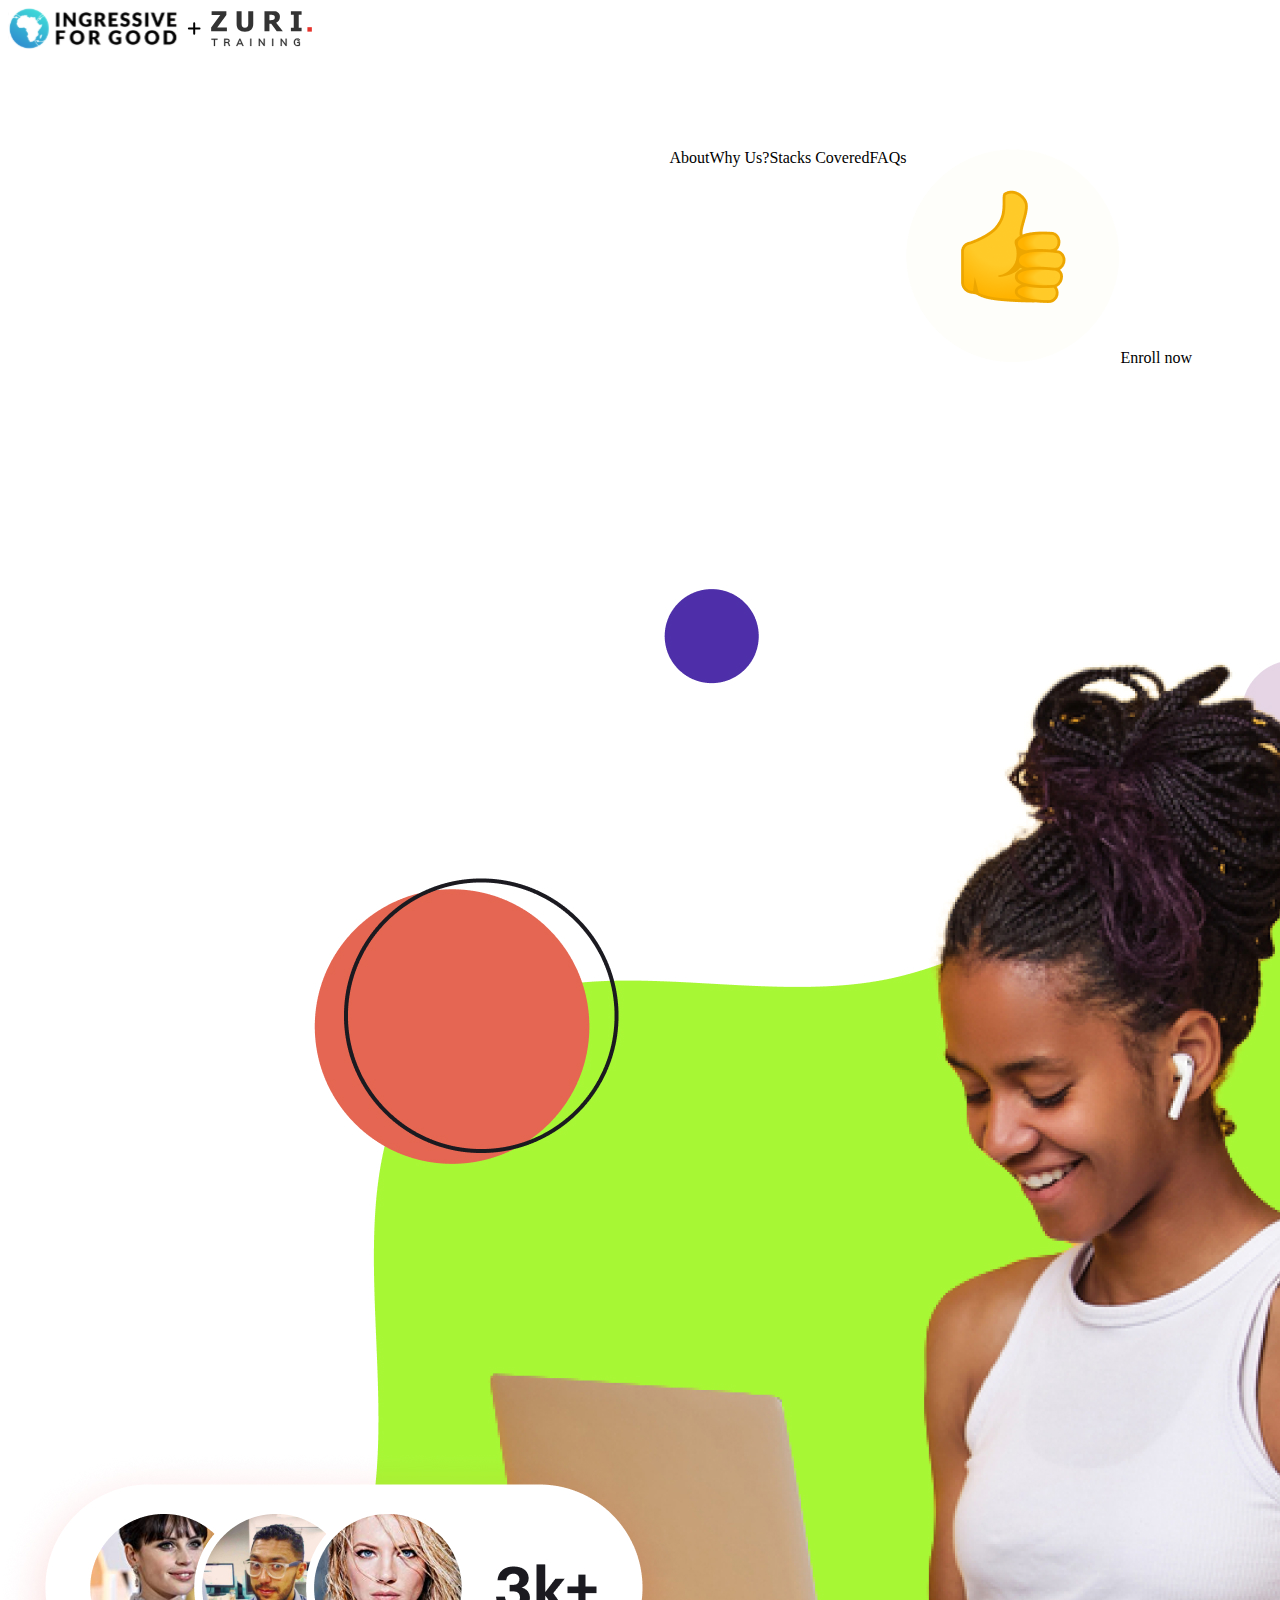
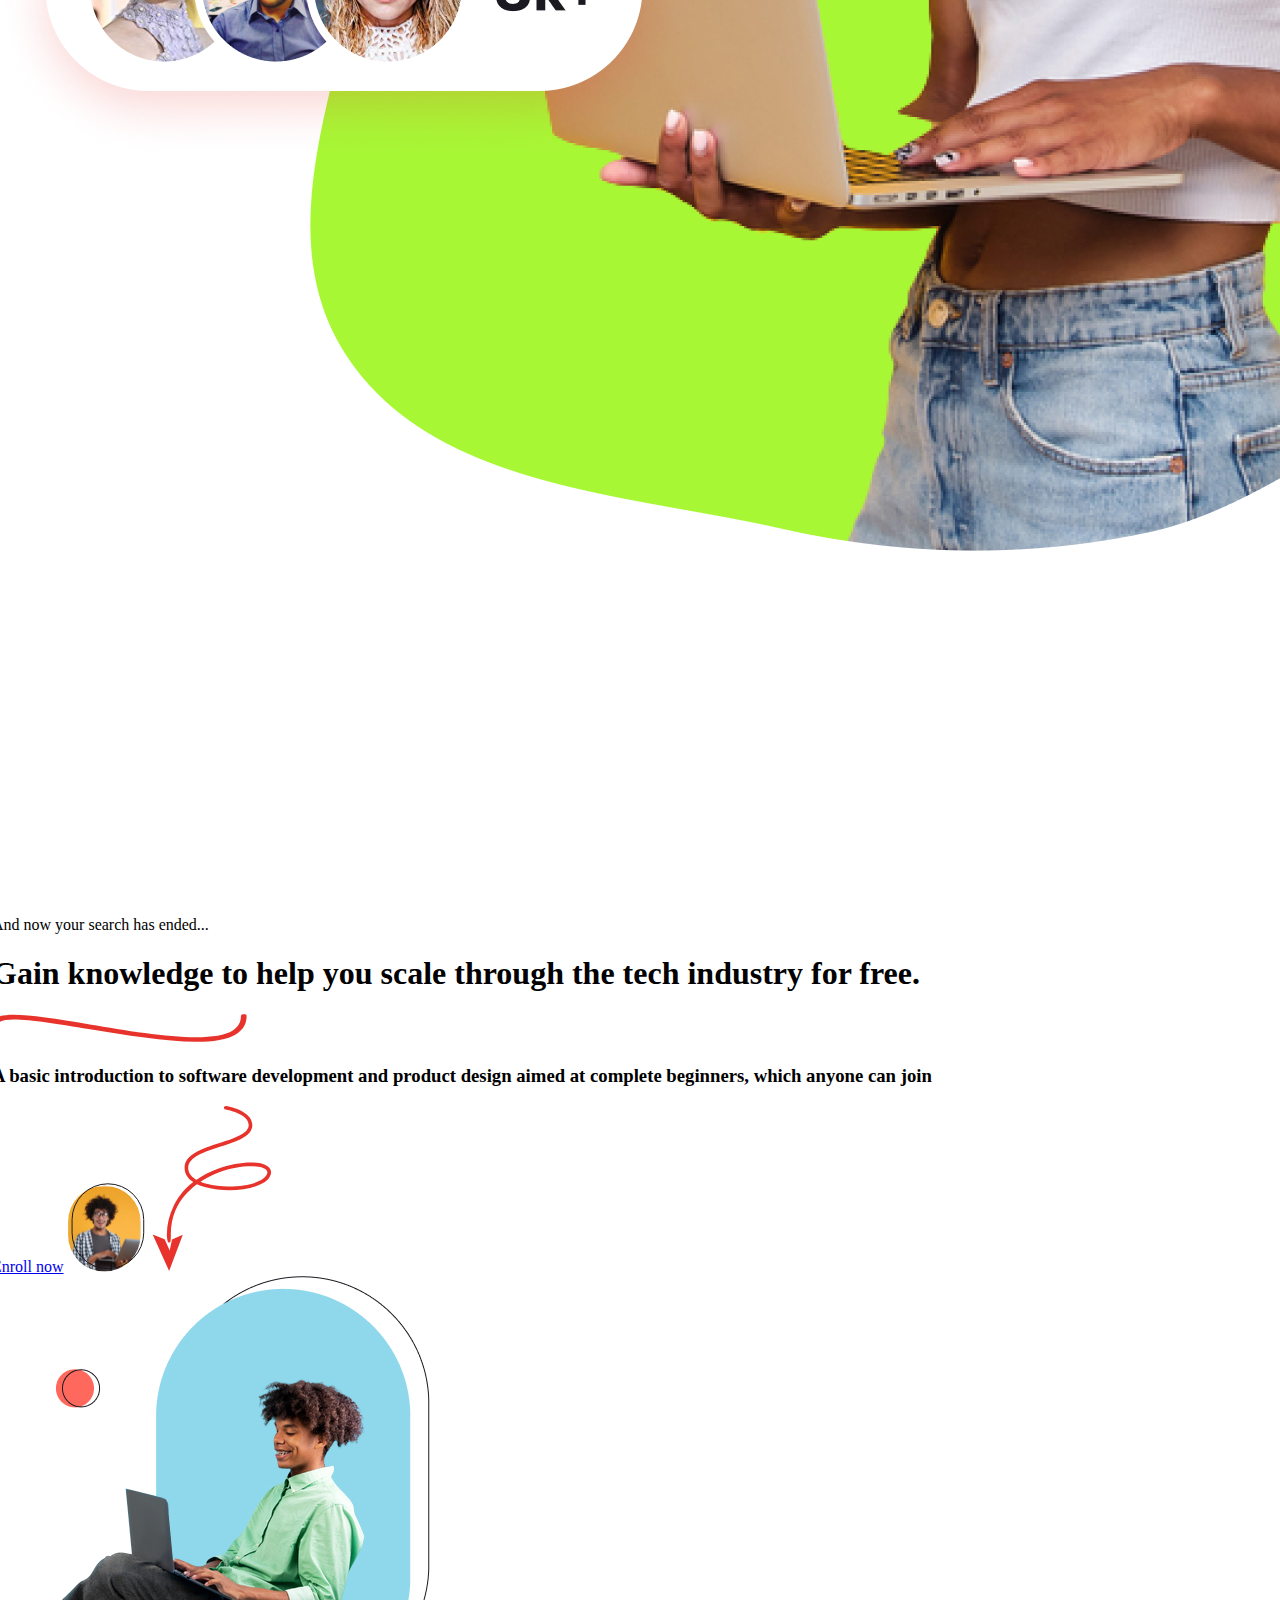
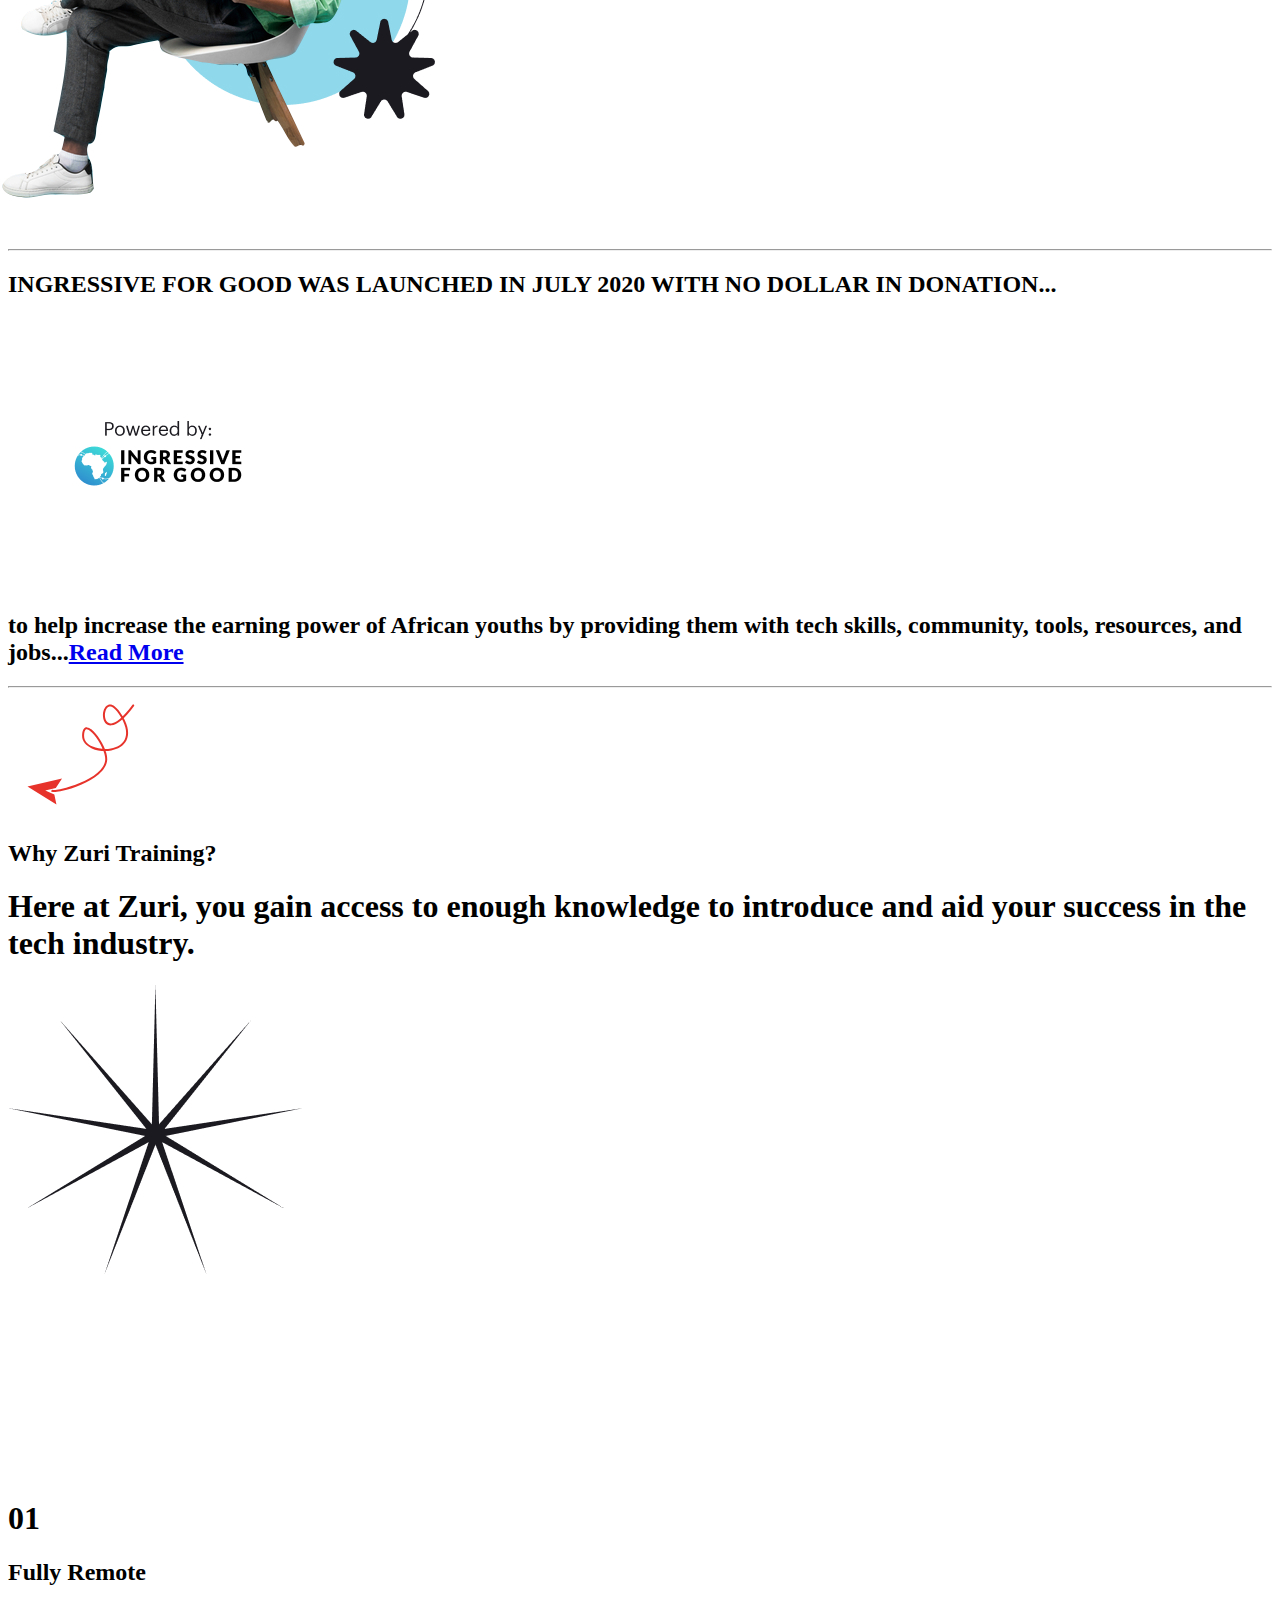
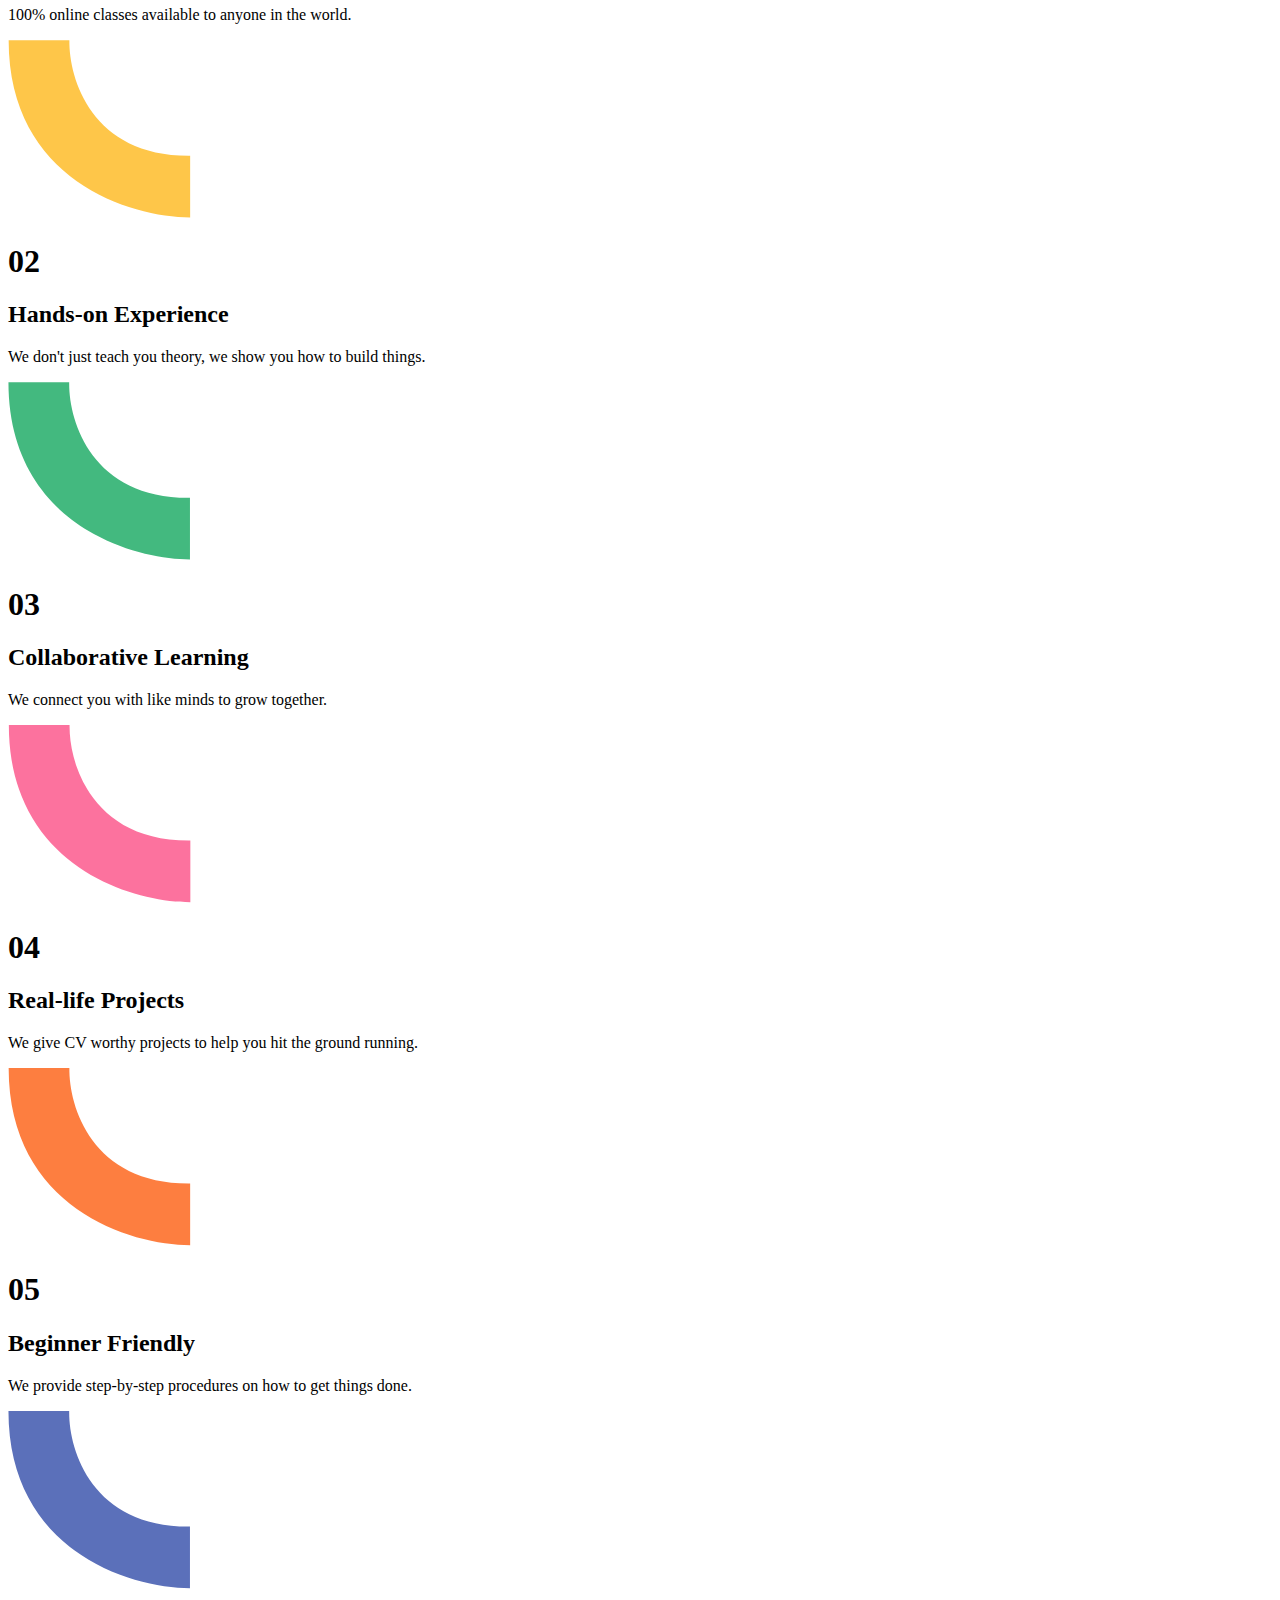
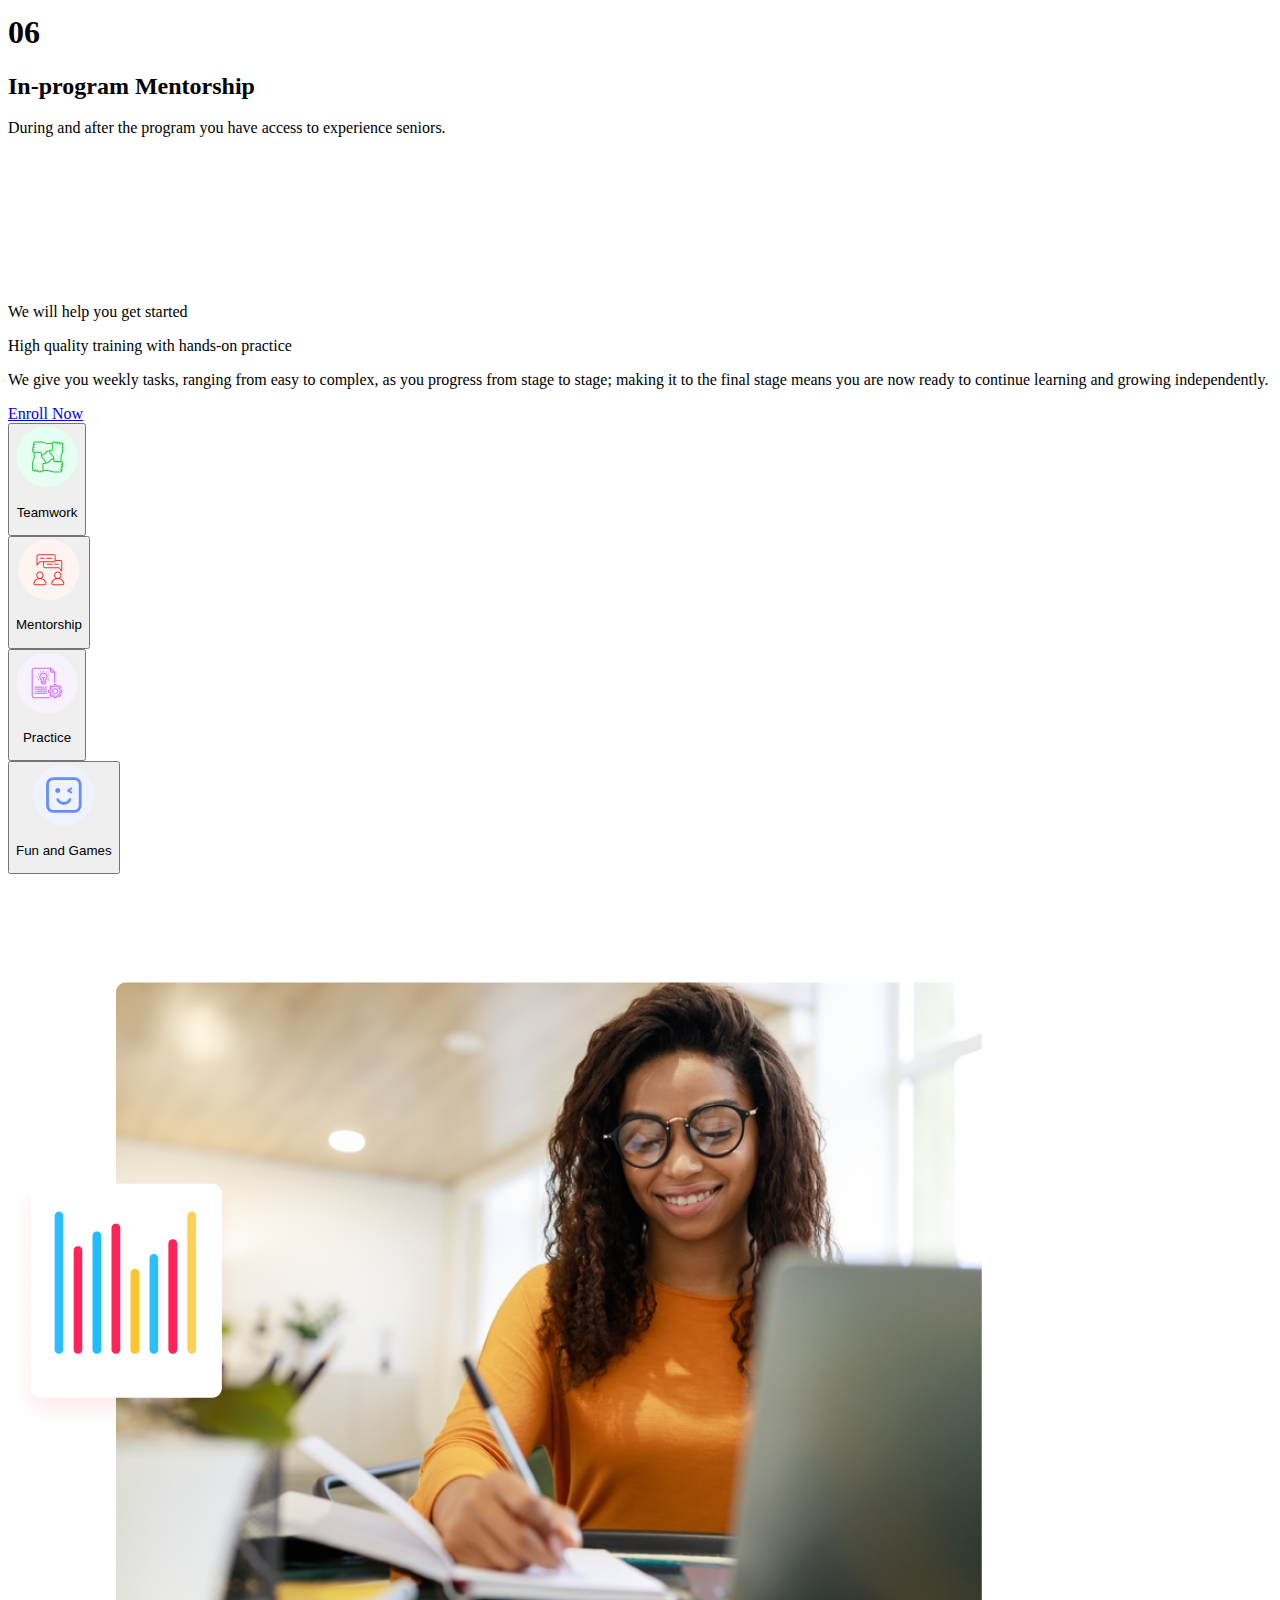
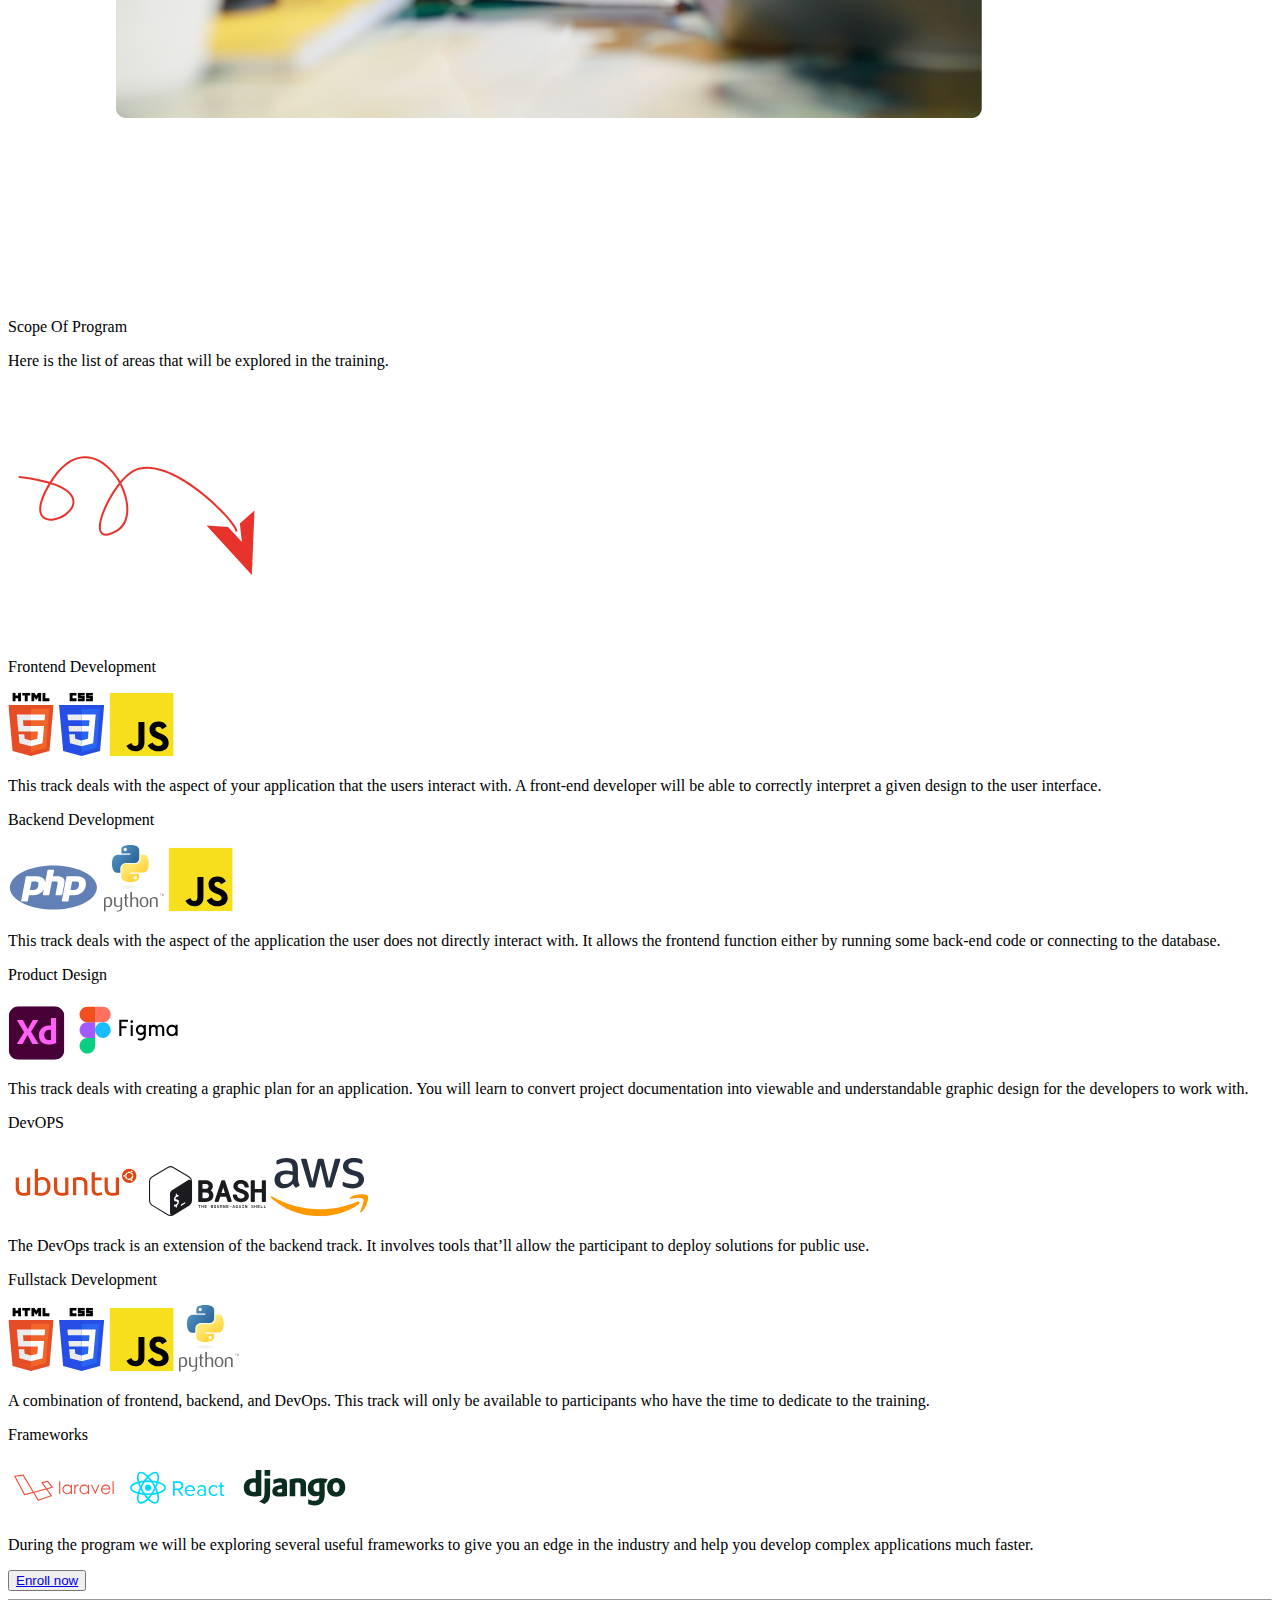
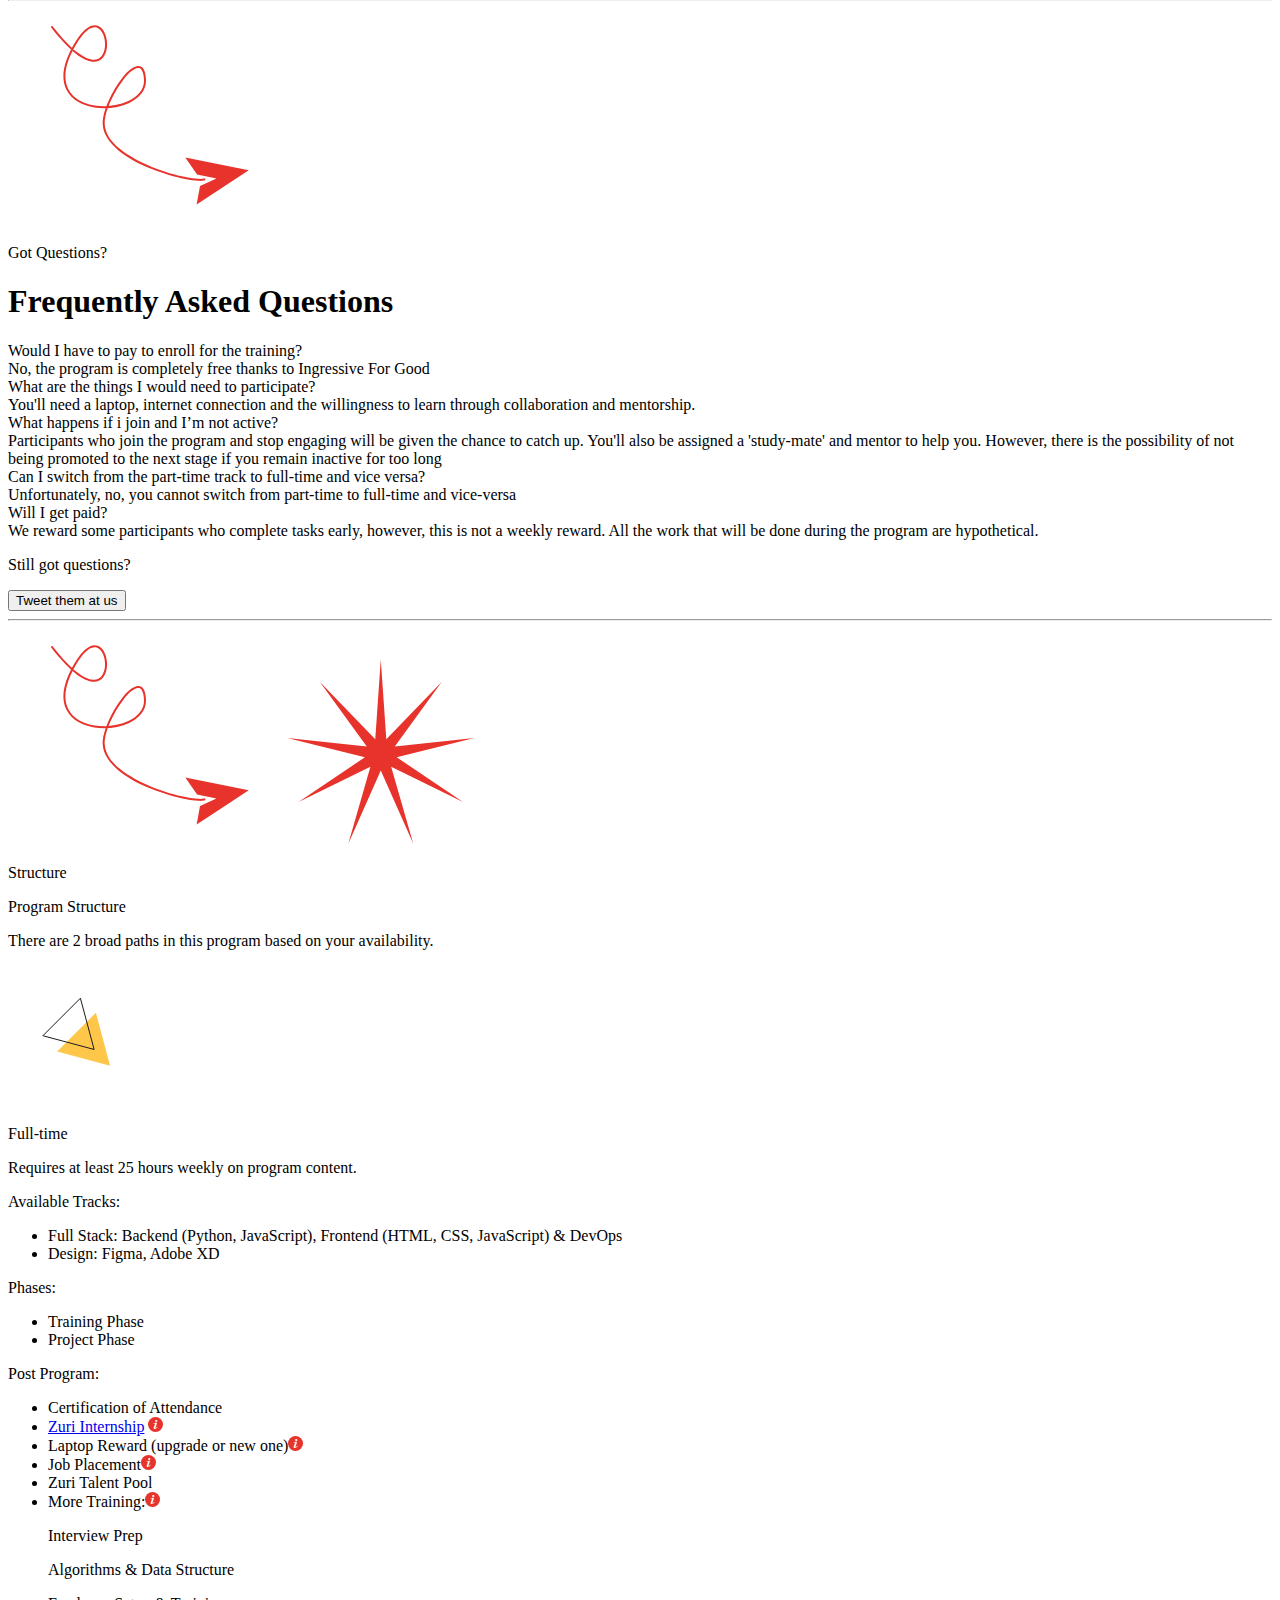
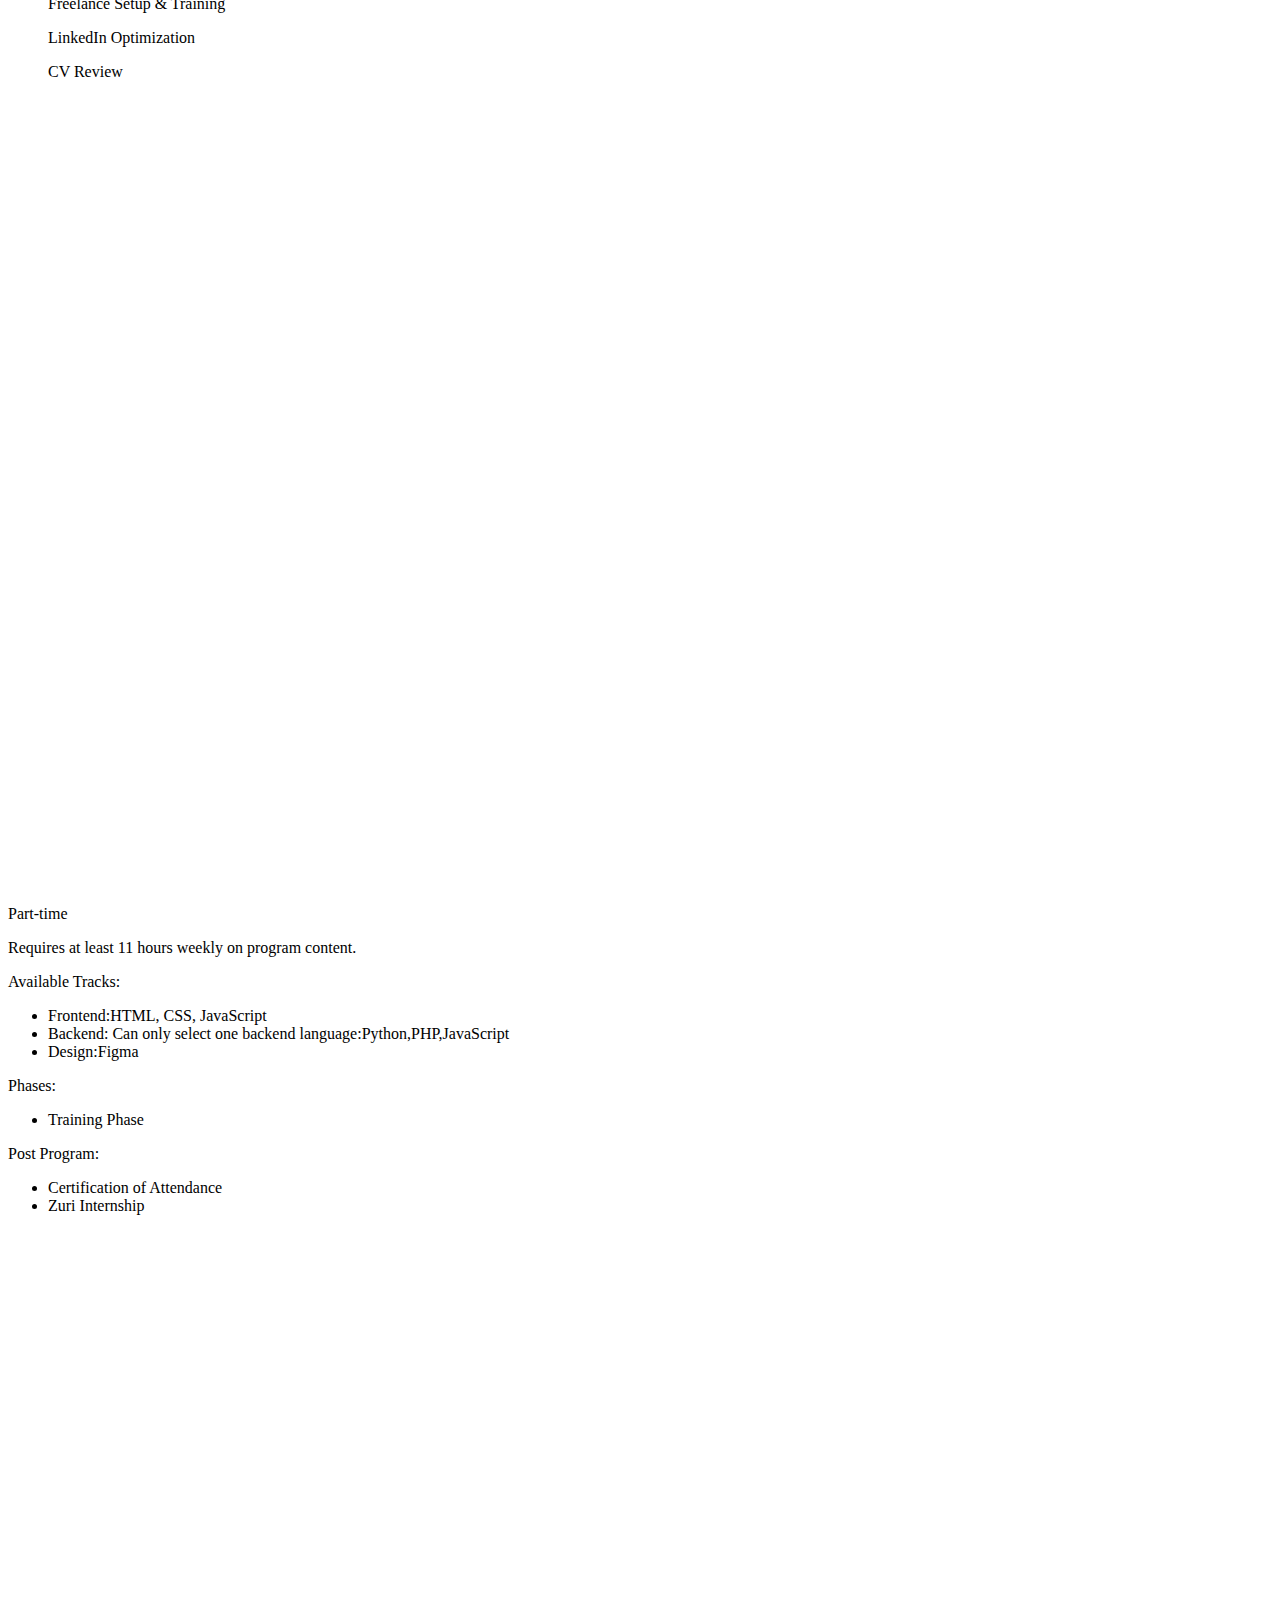
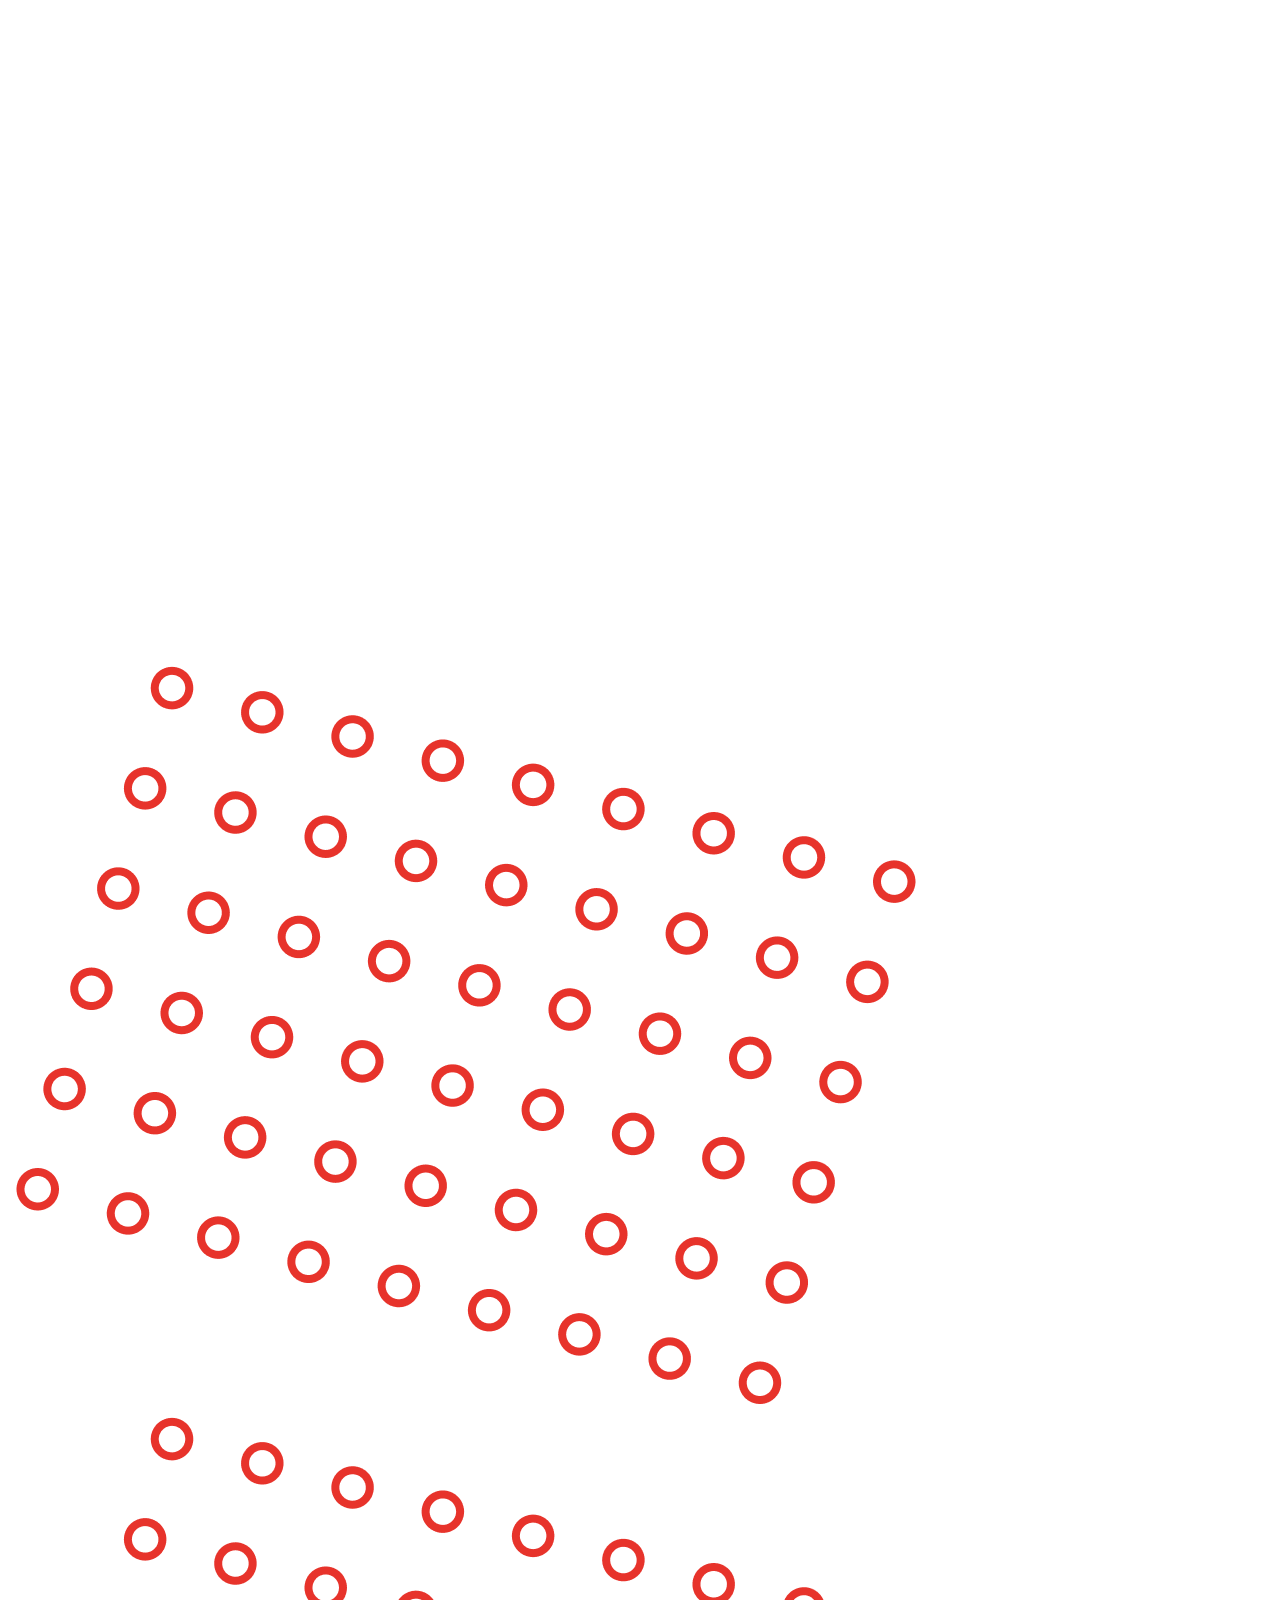
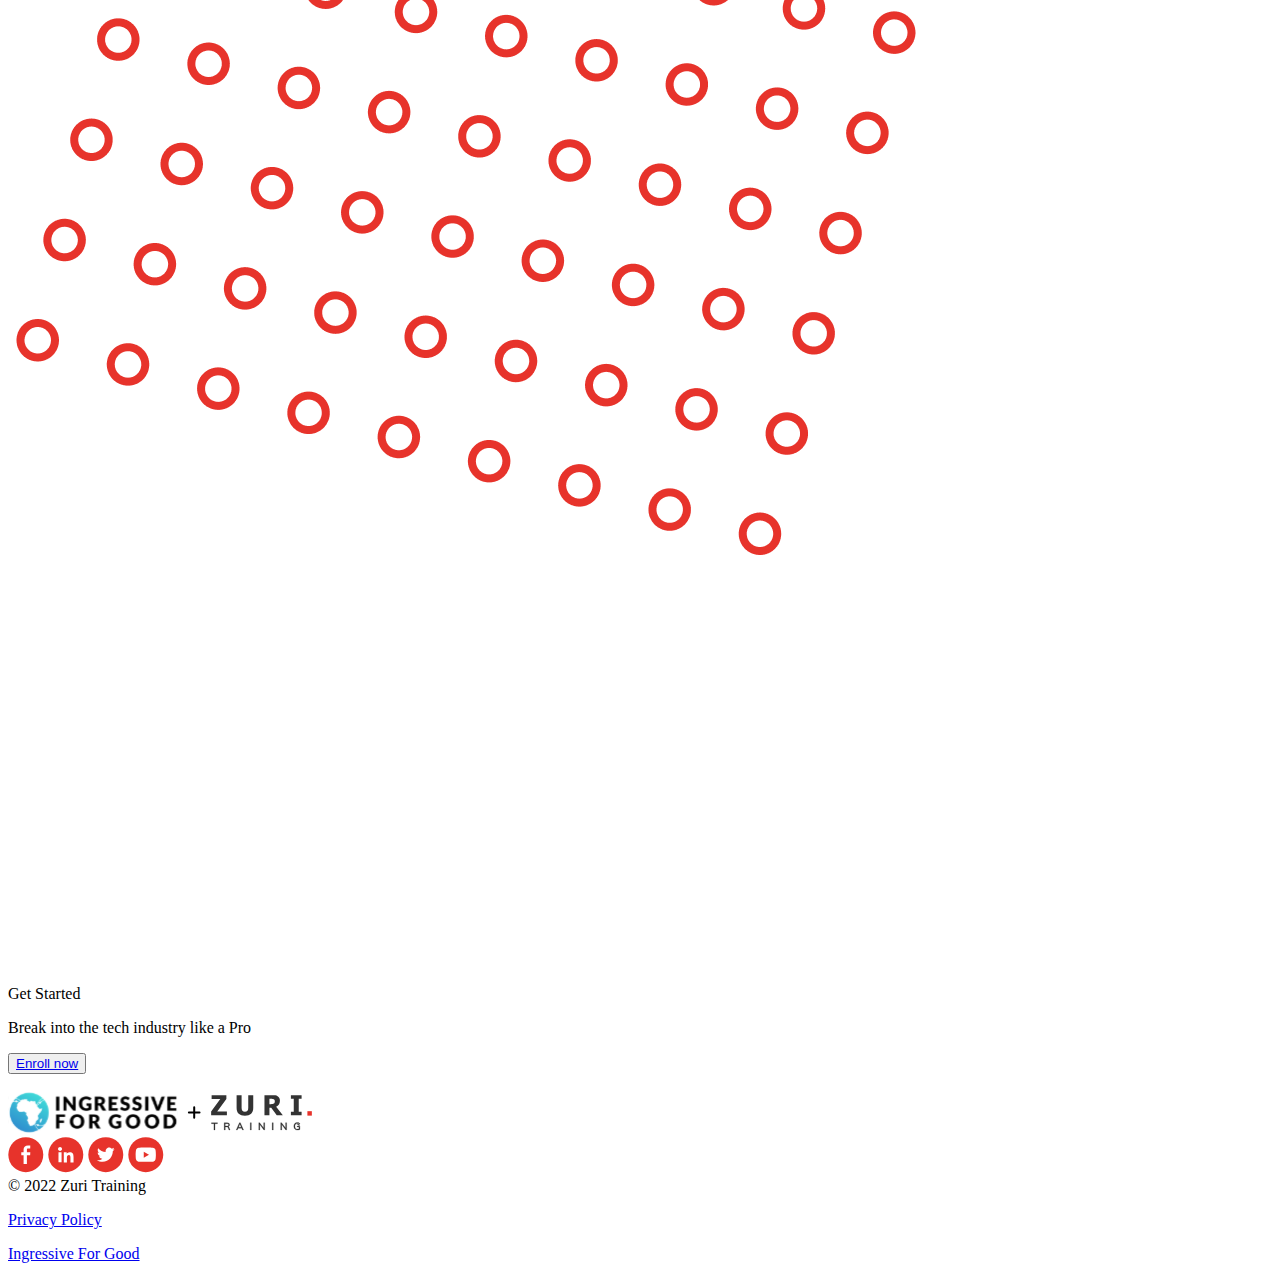
<file: new.html>
<!DOCTYPE html>
<html lang="en">
<link rel=logo type="image/type" href="logo.svg" />
<link rel=img type="image/type" href="thumbs.png" />

<head>
  <meta charset="UTF-8">
  <meta http-equiv="X-UA-Compatible" content="IE=edge">
  <meta name="viewport" content="width=device-width, initial-scale=1.0">
  <title>new</title>
  <link href="new.css" rel="stylesheet" type="text/css" />

</head>

<body>
  <header class="ig">
    <div class="logo">
      <img src="logo.svg"></img>
      <a href="new.html"></a>
    </div>
    <div class="navi">
      <ul class="menu">
        <li>About</li>
        <br>
        <li>Why Us?</li>
        <br>
        <li>Stacks Covered</li>
        <br>
        <li>FAQs</li>
        <br>
        <l><img src="thumbs.png">Enroll now</li>
      </ul>
    </div>
  </header>
  <div class="search">
    <div class="img1"><img src="lady1.jpg"></div>
    <div class="search2">
      <p>And now your search has ended...</p>
      <h1 class="gain">Gain knowledge to help you scale through the tech industry for free.</h1>
      <img class="line1" src="line.svg">
      <h3 class="basic">A basic introduction to software development and product design aimed at complete beginners,
        which anyone can
        join</h3>
      <a class="enrolln" href="https://training.zuri.team/enroll">Enroll now</a>
      <img class="img3" src="maleface.svg">
      <img class="line2" src="section1wire.svg">
    </div>
    <div class="img4"> <img src="male1.jpg"></div>
  </div>
  <hr>
  <div class="line">
    <h2>INGRESSIVE FOR GOOD WAS LAUNCHED IN JULY 2020 WITH NO DOLLAR IN DONATION...</h2>
    <img src="ingresive.jpg">
    <h2>to help increase the earning power of African youths by providing them with tech skills, community, tools,
      resources, and jobs...<a href="https://ingressive.org/i4g-in-2021/">Read More </a></h2>
  </div>
  <hr>
  <img src="section3wire.svg">
  <br>
  <div>
    <h2>Why Zuri Training?</h2>
    <h1>Here at Zuri, you gain access to enough knowledge to introduce and aid your success in the tech industry.</h1>
    <img src="Star.jpg">
  </div>
  <br>
  <div class="background1">
    <div class="box1">
      <img src="curve1.png">
      <h1>01</h1>
      <h2>Fully Remote</h2>
      <p>100% online classes available to anyone in the world.</p>
    </div>
    <div class="box2">
      <img src="curve2.svg">
      <h1>02</h1>
      <h2>Hands-on Experience</h2>
      <p>We don't just teach you theory, we show you how to build things.</p>
    </div>
    <div class="box3">
      <img src="curve3.svg">
      <h1>03</h1>
      <h2>Collaborative Learning</h2>
      <p>We connect you with like minds to grow together.</p>
    </div>
    <div class="box4">
      <img src="curve4.svg">
      <h1>04</h1>
      <h2>Real-life Projects</h2>
      <p>We give CV worthy projects to help you hit the ground running.</p>
    </div>
    <div class="box5">
      <img src="curve5.svg">
      <h1>05</h1>
      <h2>Beginner Friendly</h2>
      <p>We provide step-by-step procedures on how to get things done.</p>
    </div>
    <div class="box6">
      <img src="curve6.svg">
      <h1>06</h1>
      <h2>In-program Mentorship</h2>
      <p>During and after the program you have access to experience seniors.</p>
    </div>
  </div>
  <div class="backround2">
    <div class="dot">
      <img src="dotsection5.svg">
    </div>
    <p>We will help you get started</p>
    <p>High quality training with hands-on practice</p>
    <p>We give you weekly tasks, ranging from easy to complex, as you progress from stage to stage; making it to the
      final stage means you are now ready to continue learning and growing independently.</p>
    <a class="enroll" href="https://training.zuri.team/enroll">Enroll Now</a>
    <div class="why">
      <div class="team">
        <button class="btn">
          <img src="hand.svg">
          <p>Teamwork</p>
        </button>
      </div>
      <div class="team">
        <button class="btn">
          <img src="mentor.svg">
          <p>Mentorship</p>
        </button>
      </div>
      <div class="team">
        <button class="btn">
          <img src="practice.svg">
          <p>Practice</p>
        </button>
      </div>
      <div class="team">
        <button class="btn">
          <img src="games.svg">
          <p>Fun and Games</p>
        </button>
      </div>
    </div>
    <div class="girl">
      <img src="section5-image.png">
    </div>
    <div class="dotsection">
      <img src="dotsection5.svg">
    </div>
  </div>
  <div class="stack" id="stcks-covered">
    <div class="scope">
      <p>Scope Of Program</p>
      <p>Here is the list of areas that will be explored in the training.</p>
    </div>
    <div><img src="section6.svg" </div>
      <div class="code">
        <div>
          <p>Frontend Development</p>
          <div class="box1">
            <img src="html.svg">
            <img src="csslogo.svg">
            <img src="jslogo.svg">
          </div>
          <p>This track deals with the aspect of your application that the users interact with. A front-end developer
            will be able to correctly interpret a given design to the user interface.</p>
        </div>
      </div>
      <div>
        <div>
          <p>Backend Development</p>
          <div class="box1">
            <img src="php2 logo.svg">
            <img src="python-4 logo.svg">
            <img src="jslogo.svg">
          </div>
          <p>This track deals with the aspect of the application the user does not directly interact with. It allows the
            frontend function either by running some back-end code or connecting to the database.</p>
        </div>
      </div>
      <div>
        <div>
          <p>Product Design</p>
          <div class="box1">
            <img src="adobelogo.svg">
            <img src="Figma logo.svg">
          </div>
          <p>This track deals with creating a graphic plan for an application. You will learn to convert project
            documentation into viewable and understandable graphic design for the developers to work with.</p>
        </div>
      </div>
      <div>
        <div>
          <p>DevOPS</p>
          <div class="box1">
            <img src="Ubuntu logo.svg">
            <img src="Bash logo.svg">
            <img src="aws logo.svg">
          </div>
          <p>The DevOps track is an extension of the backend track. It involves tools that’ll allow the participant to
            deploy solutions for public use.</p>
        </div>
      </div>
      <div>
        <div>
          <p>Fullstack Development</p>
          <div class="box1">
            <img src="html.svg">
            <img src="csslogo.svg">
            <img src="jslogo.svg">
            <img src="python-4 logo.svg">
          </div>
          <p>A combination of frontend, backend, and DevOps. This track will only be available to participants who have
            the time to dedicate to the training.</p>
        </div>
      </div>
      <div>
        <div>
          <p>Frameworks</p>
          <div class="box1">
            <img src="Laravel logo.svg">
            <img src="React logo.svg">
            <img src="Django logo.svg">
          </div>
          <p>During the program we will be exploring several useful frameworks to give you an edge in the industry and
            help you develop complex applications much faster.</p>
        </div>
      </div>
    </div>
    <div class="enroll2"><button><a href="https://training.zuri.team/enroll">Enroll now</a></button></div>
  </div>
  <hr>
  <div class="faq">
    <div><img src="section7wire.svg">
      <p>Got Questions?</p>
    </div>
    <div>
      <h1>Frequently Asked Questions</h1>
    </div>
    <div class="list">
      <div class="row1">
        <div>Would I have to pay to enroll for the training?</div>
        <span>No, the program is completely free thanks to Ingressive For Good
        </span>
      </div>
      <div class="row1">
        <div>What are the things I would need to participate?</div>
        <span>You'll need a laptop, internet connection and the willingness to learn through collaboration and
          mentorship.
        </span>
      </div>
      <div class="row1">
        <div>What happens if i join and I’m not active?</div>
        <span>Participants who join the program and stop engaging will be given the chance to catch up. You'll also be
          assigned a 'study-mate' and mentor to help you. However, there is the possibility of not being promoted to the
          next stage if you remain inactive for too long</span>
      </div>
      <div class="row1">
        <div>Can I switch from the part-time track to full-time and vice versa?</div>
        <span>Unfortunately, no, you cannot switch from part-time to full-time and vice-versa</span>
      </div>
      <div class="row1">
        <div>Will I get paid?</div>
        <span>We reward some participants who complete tasks early, however, this is not a weekly reward. All the work
          that will be done during the program are hypothetical.</span>
      </div>
    </div>
    <div class="still">
      <p>Still got questions?</p>
      <a href="https://twitter.com/thezuriteam"><button>Tweet them at us</button></a>
    </div>
  </div>
  <hr>
  <div class="structure">
    <div class="program">
      <img src="section7wire.svg">
      <img src="Star1.svg">
    </div>
    <div class="mainstructure">
      <p>Structure</p>
      <p>Program Structure</p>
      <p>There are 2 broad paths in this program based on your availability.</p>
    </div>
    <div class="mainbox">
      <div class="moveimg"><img src="move.svg" </div>
        <div class="fulltm">
          <p>Full-time</p>
          <p>Requires at least 25 hours weekly on program content.</p>
          <p>Available Tracks:
          <ul>
            <li>Full Stack: Backend (Python, JavaScript), Frontend (HTML, CSS, JavaScript) & DevOps</li>
            <li>Design: Figma, Adobe XD</li>
          </ul>
          </p>
          <p>Phases:
          <ul>
            <li>Training Phase</li>
            <li>Project Phase</li>
          </ul>
          </p>
          <p>Post Program:
          <ul>
            <li>Certification of Attendance</li>
            <li><a href="https://internship.zuri.team/">Zuri Internship</a> <img src="clarity.svg" width="15px"></li>
            <li>Laptop Reward (upgrade or new one)<img src="clarity.svg" width="15px"></li>
            <li>Job Placement<img src="clarity.svg" width="15px"></li>
            <li>Zuri Talent Pool</li>
            <li>More Training:<img src="clarity.svg" width="15px">
              <p>Interview Prep</p>
              <p>Algorithms & Data Structure</p>
              <p>Freelance Setup & Training</p>
              <p>LinkedIn Optimization</p>
              <p>CV Review</p>
            </li>
          </ul>
          </p>
          <img src="hour.png">
        </div>
        <div class="parttm">
          <p>Part-time</p>
          <p>Requires at least 11 hours weekly on program content.</p>
          <p>Available Tracks:
          <ul>
            <li>Frontend:HTML, CSS, JavaScript</li>
            <li>Backend: Can only select one backend language:Python,PHP,JavaScript</li>
            <li>Design:Figma</li>
          </ul>
          </p>
          <p>Phases:
          <ul>
            <li>Training Phase</li>
          </ul>
          </p>
          <p>Post Program:
          <ul>
            <li>Certification of Attendance</li>
            <li>Zuri Internship</li>
          </ul>
          </p>
          <img src="time.png">
        </div>
      </div>
    </div>
    <div><img src="circle.png"></div>
    <div class="box9">
      <div><img src="circle.png" </div>
        <div class="redbox">
          <div><img src="round.svg" </div>
            <div><img src="bend1.svg" </div>
              <div class="start">
                <p>Get Started</p>
                <p>Break into the tech industry like a Pro</p>
                <button><a href="https://training.zuri.team/enroll">Enroll now</a></button>
              </div>
            </div>
          </div>
          <br>
          <div>
            <footer>
              <div class="box10">
                <div><img src="logo.svg"></div>
                <div class="socials2">
                  <a href="https://web.facebook.com/thezuriteam/?_rdc=1&_rdr"><img src="facebook.svg"></a>
                  <a href="https://www.linkedin.com/company/zuri-team/"><img src="linkd.svg"></a>
                  <a href="https://twitter.com/thezuriteam"><img src="twitter.svg"></a>
                  <a href="https://www.youtube.com/thezuriteam"><img src="youtube.svg"></a>
                </div>
              </div>
              <div class="copyright">
                <div>© 2022 Zuri Training</div>
                <div>
                  <a href="https://training.zuri.team/privacy">
                    <p>Privacy Policy</p>
                  </a>
                  <a href="https://ingressive.org/">
                    <p>Ingressive For Good</p>
                  </a>
                </div>
              </div>
            </footer>
          </div>
</body>

</html>
</file>
<file: new.css>
/*body {
    display: block;
    margin-right:-200px;
  background-color: transparent!important;
    color: #585757!important;
    font-family: Graphik!important;
    font-size: 18px!important;
    font-style: normal!important;
    font-weight: 400!important;
    line-height: 24px!important;
}
.ig{
  padding-top: 15px;
    padding-bottom: 15px;
  display: flex;
    width: 100%;
    box-sizing: border-box;
    justify-content: space-between;
    padding-right:-10px;
}
.menu{
  display:flex;
  list-style-type: none;
  float:right;
  padding:40px;
  
}
.logo{
  cursor: pointer;
  padding-left:50px;
}
.navi{
    align-items: center;
   padding-right:-10px;
   padding:40px;
   margin-top: -90px;
  margin-left: -50px;
  float:right;
}*/
.navi{
  float:right;
  display:flex;
  padding:40px;
}
.menu{
  display:flex;
  list-style-type: none;
  float:right;
  padding:40px;
}
.search{
   display:flex;
  box-sizing: border-box;
    display: flex;
    flex-flow: row wrap;
    margin-top: -16px;
    width: calc(100% + 16px);
    margin-left: -16px;
}
.img1{
  
}
</file>
